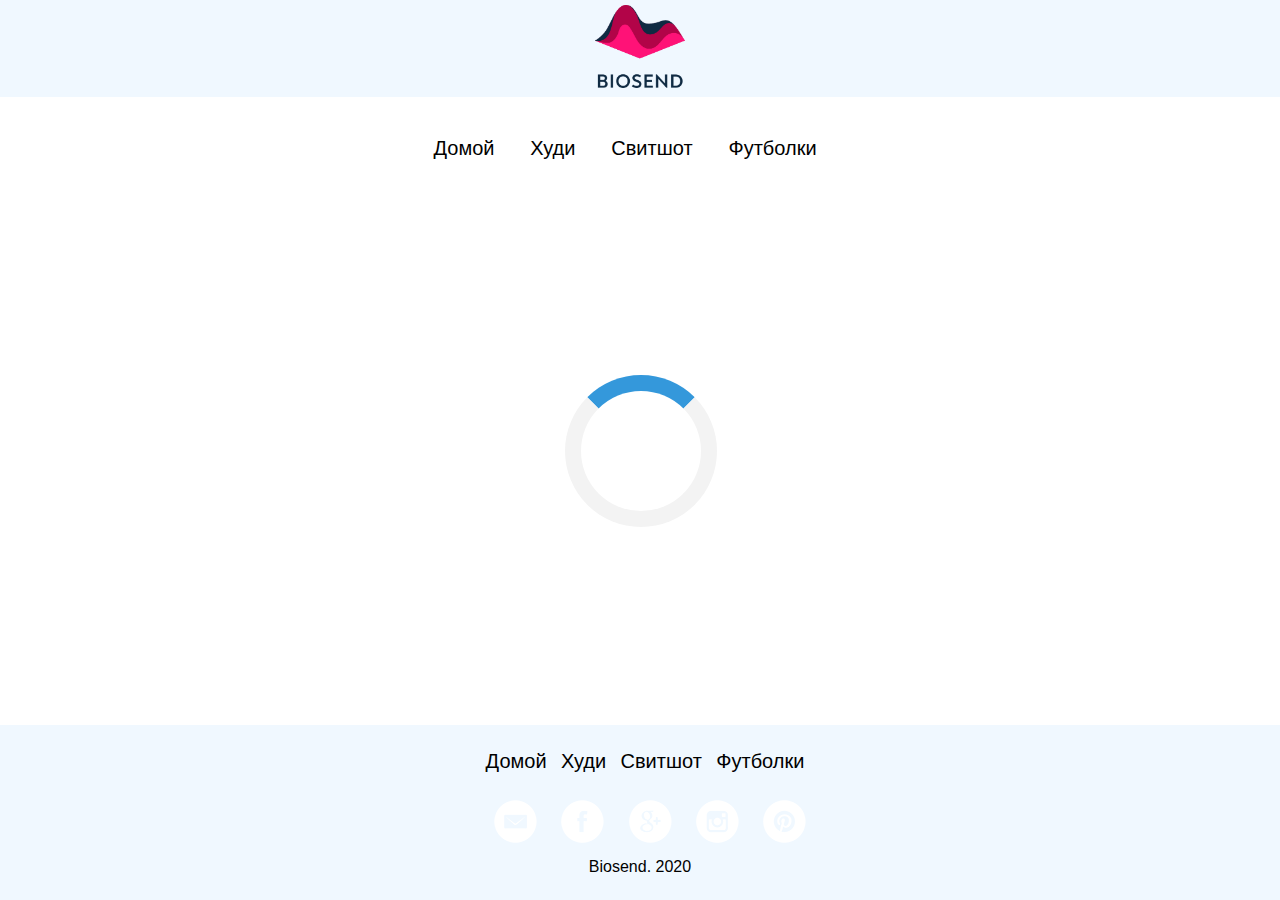
<file: categories.html>
<!DOCTYPE html>
<html lang="en">

<head>
    <meta charset="UTF-8">
    <title>Футболки, худи, толстовки.</title>
    <link rel="stylesheet" href="assets/categories.css">
    <link rel="icon" href="images/short-sleeves.png" type="images/x-icon">
</head>

<body onload="myFunction()" style="margin:0;">
    <div id="loader"></div>
    <div id="warp">
        <header id="header">
            <div class="logo">
                <a href="index.html"><img class="graficlogo" src="images/logo.png" alt="Logo" width="100px"></a>
            </div>
            <nav>
                <div class="topnav" id="myTopnav">
                    <a href="index.html">Домой</a>
                    <a href="hoody.html">Худи</a>
                    <a href="sweatshort.html">Свитшот</a>
                    <a href="tshort.html">Футболки</a>
                </div>
            </nav>
            <div class="hamburger-menu">
                <input id="menu__toggle" type="checkbox" />
                <label class="menu__btn" for="menu__toggle">
                    <span></span>
                </label>

                <ul class="menu__box">
                    <li><a class="menu__item" href="index.html">Домой</a></li>
                    <li><a class="menu__item" href="hoody.html">Худи</a></li>
                    <li><a class="menu__item" href="sweatshort.html">Свитшот</a></li>
                    <li><a class="menu__item" href="tshort.html">Футболки</a></li>
                </ul>
            </div>
        </header>
        <main>
            <div id="container">
                <div style="display:none;" id="myDiv" class="animate-bottom">
                    <ul class="menu__box1">
                        <li><a class="menu__item" href="index.html">Домой</a></li>
                        <li><a class="menu__item" href="hoody.html">Худи</a></li>
                        <li><a class="menu__item" href="sweatshort.html">Свитшот</a></li>
                        <li><a class="menu__item" href="tshort.html">Футболки</a></li>
                    </ul>
                </div>
            </div>
        </main>
        <footer id="footer">
            <nav>
                <div class="nav-footer">
                    <a href="index.html">Домой</a>
                    <a href="hoody.html">Худи</a>
                    <a href="sweatshort.html">Свитшот</a>
                    <a href="tshort.html">Футболки</a>
                </div>
            </nav>
            <div class="social">
                <a href="#"><img src="images/social/em.png" alt=""></a>
                <a href="#"><img src="images/social/face.png" alt=""></a>
                <a href="#"><img src="images/social/goo.png" alt=""></a>
                <a href="#"><img src="images/social/inst.png" alt=""></a>
                <a href="#"><img src="images/social/pint.png" alt=""></a>
            </div>
            <p>Biosend. 2020</p>
        </footer>
        <script>
            var myVar;

            function myFunction() {
                myVar = setTimeout(showPage, 1000);
            }

            function showPage() {
                document.getElementById("loader").style.display = "none";
                document.getElementById("myDiv").style.display = "block";
            }

        </script>
    </div>
</body>

</html>
</file>
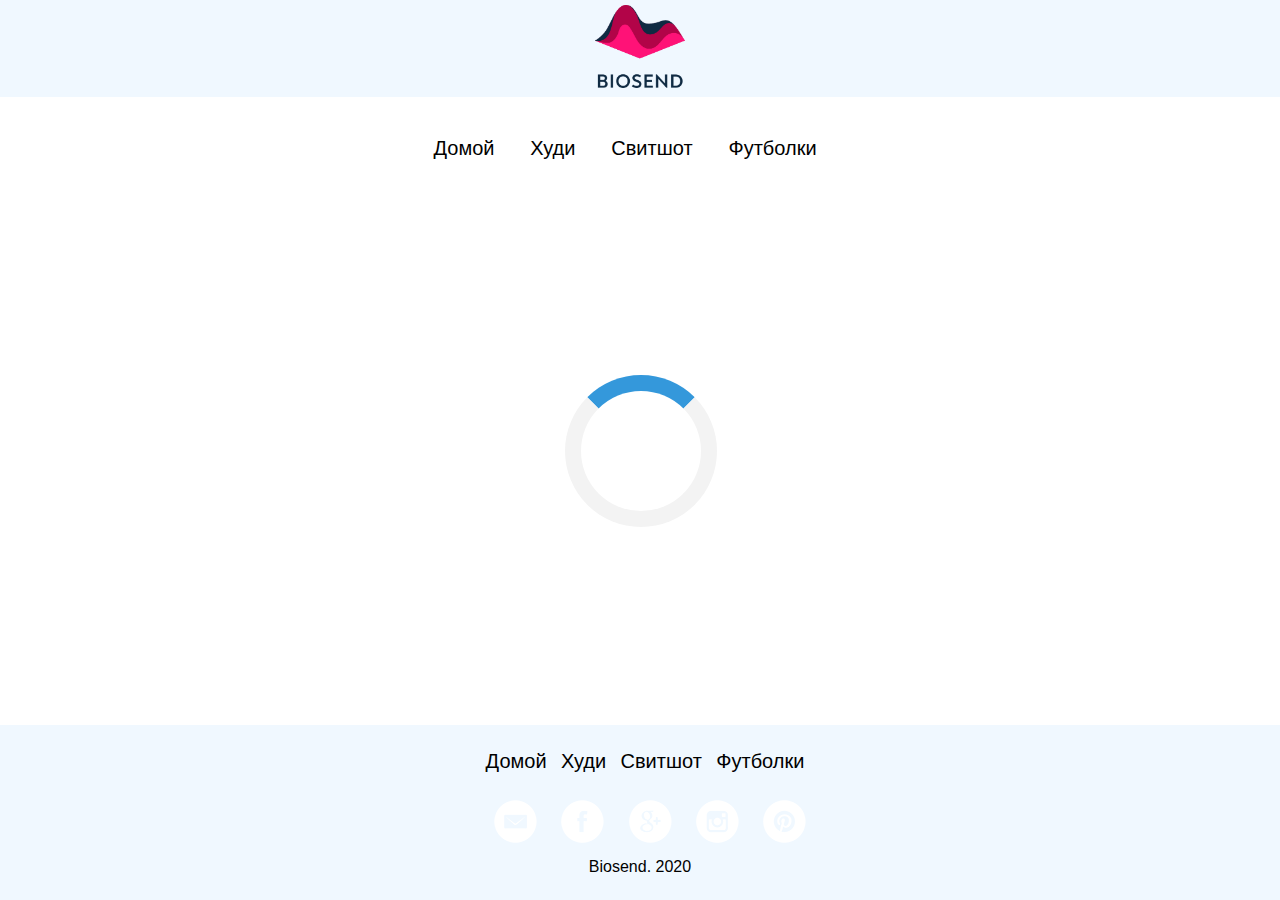
<file: contact.html>
<!DOCTYPE html>
<html lang="en">

<head>
    <meta charset="UTF-8">
    <title>Футболки, худи, толстовки.</title>
    <link rel="stylesheet" href="assets/contact.css">
    <link rel="icon" href="images/short-sleeves.png" type="images/x-icon">
</head>

<body onload="myFunction()" style="margin:0;">
    <div id="loader"></div>
    <div id="warp">
        <header id="header">
            <div class="logo">
                <a href="index.html"><img class="graficlogo" src="images/logo.png" alt="Logo" width="100px"></a>
            </div>
            <nav>
                <div class="topnav" id="myTopnav">
                    <a href="index.html">Домой</a>
                    <a href="hoody.html">Худи</a>
                    <a href="sweatshort.html">Свитшот</a>
                    <a href="tshort.html">Футболки</a>
                </div>
            </nav>
            <div class="hamburger-menu">
                <input id="menu__toggle" type="checkbox" />
                <label class="menu__btn" for="menu__toggle">
                    <span></span>
                </label>

                <ul class="menu__box">
                    <li><a class="menu__item" href="index.html">Домой</a></li>
                    <li><a class="menu__item" href="hoody.html">Худи</a></li>
                    <li><a class="menu__item" href="sweatshort.html">Свитшот</a></li>
                    <li><a class="menu__item" href="tshort.html">Футболки</a></li>
                </ul>
            </div>
        </header>
        <main>
            <div id="container">
                <div style="display:none;" id="myDiv" class="animate-bottom">
                    <H1>+380 (099) 123 45 67</H1>
                </div>
            </div>
        </main>
        <footer id="footer">
            <nav>
                <div class="nav-footer">
                    <a href="index.html">Домой</a>
                    <a href="hoody.html">Худи</a>
                    <a href="sweatshort.html">Свитшот</a>
                    <a href="tshort.html">Футболки</a>
                </div>
            </nav>
            <div class="social">
                <a href="#"><img src="images/social/em.png" alt=""></a>
                <a href="#"><img src="images/social/face.png" alt=""></a>
                <a href="#"><img src="images/social/goo.png" alt=""></a>
                <a href="#"><img src="images/social/inst.png" alt=""></a>
                <a href="#"><img src="images/social/pint.png" alt=""></a>
            </div>
            <p>Biosend. 2020</p>
        </footer>
        <script>
            var myVar;

            function myFunction() {
                myVar = setTimeout(showPage, 3000);
            }

            function showPage() {
                document.getElementById("loader").style.display = "none";
                document.getElementById("myDiv").style.display = "block";
            }
        </script>
    </div>
</body></html>
</file>
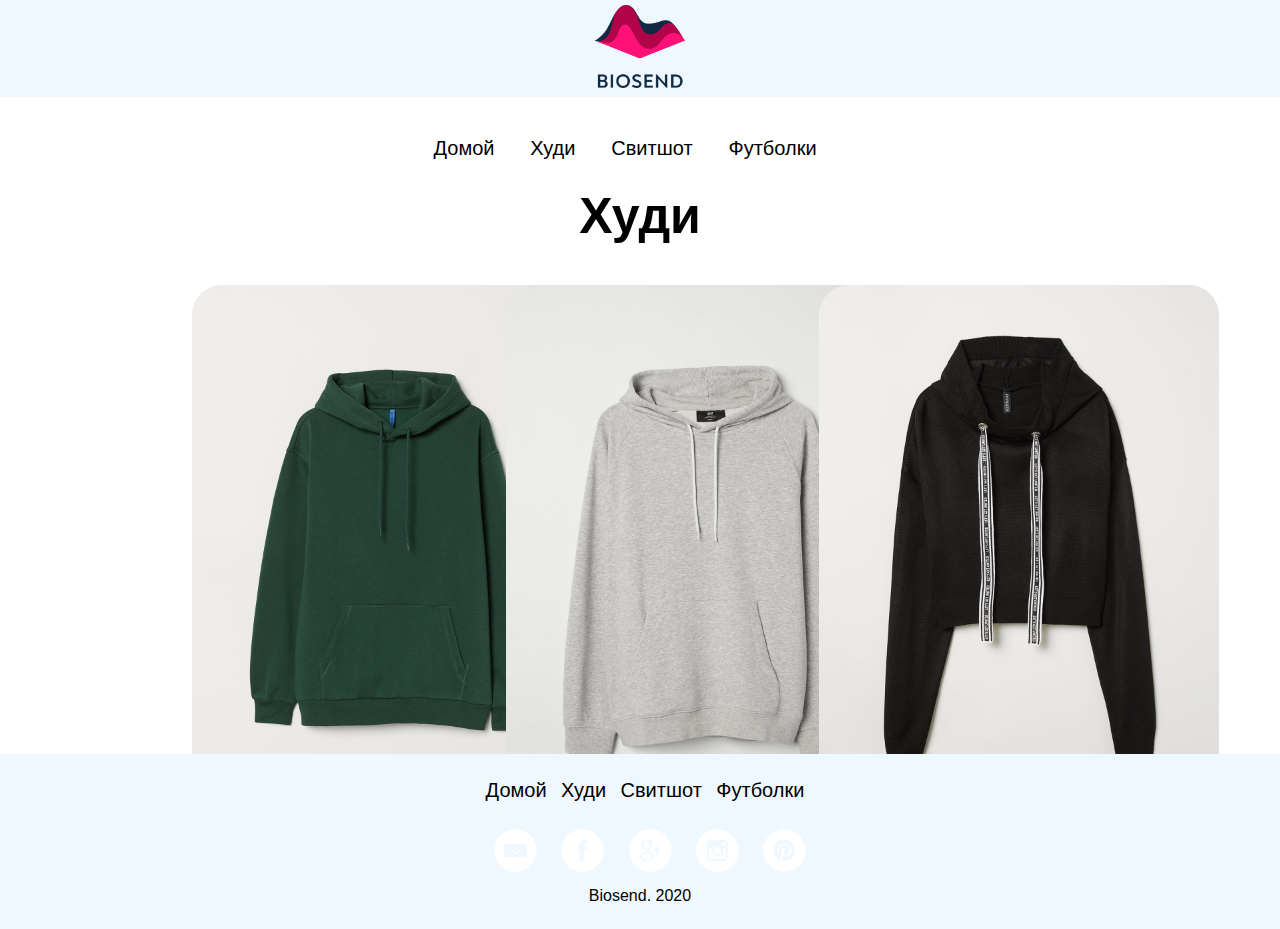
<file: hoody.html>
<!DOCTYPE html>
<html lang="en">

<head>
    <meta charset="UTF-8">
    <title>Футболки, худи, толстовки.</title>
    <link rel="stylesheet" href="assets/hoody.css">
    <link rel="icon" href="images/short-sleeves.png" type="images/x-icon">
</head>

<body>
    <header>
        <div class="logo">
            <a href="index.html"><img class="graficlogo" src="images/logo.png" alt="Logo" width="100px"></a>
        </div>
        <nav>
            <div class="topnav" id="myTopnav">
                <a href="index.html">Домой</a>
                <a href="hoody.html">Худи</a>
                <a href="sweatshort.html">Свитшот</a>
                <a href="tshort.html">Футболки</a>
            </div>
        </nav>
        <div class="hamburger-menu">
            <input id="menu__toggle" type="checkbox" />
            <label class="menu__btn" for="menu__toggle">
                <span></span>
            </label>

            <ul class="menu__box">
                <li><a class="menu__item" href="index.html">Домой</a></li>
                <li><a class="menu__item" href="hoody.html">Худи</a></li>
                <li><a class="menu__item" href="sweatshort.html">Свитшот</a></li>
                <li><a class="menu__item" href="tshort.html">Футболки</a></li>
            </ul>
        </div>
    </header>
    <main>
        <h5>Худи</h5>
        <div class="advantages__container">
            <div class="advantages">
                <div class="advantages__intem">
                    <a href=""><img src="images/hoody/1.jpg" alt="" width="400px;"></a>
                    <h1>H&M</h1>
                    <p>Худи зелёный H&M</p>
                    <h6>Мужской</h6>
                    <hr>
                </div>
                <div class="advantages__intem">
                    <a href=""><img src="images/hoody/2.jpg" alt="" width="400px;"></a>
                    <h1>H&M</h1>
                    <p>Худи серый H&M</p>
                    <h6>Мужской</h6>
                    <hr>

                </div>
                <div class="advantages__intem">
                    <a href=""><img src="images/hoody/3.jpg" alt="" width="400px;"></a>
                    <h1>H&M</h1>
                    <p>Худи черный H&M</p>
                    <h6>Женский</h6>
                    <hr>
                </div>

            </div>
        </div>
    </main>
    <footer id="footer">
        <nav>
            <div class="nav-footer">
                <a href="index.html">Домой</a>
                <a href="hoody.html">Худи</a>
                <a href="sweatshort.html">Свитшот</a>
                <a href="tshort.html">Футболки</a>
            </div>
        </nav>
        <div class="social">
            <a href="#"><img src="images/social/em.png" alt=""></a>
            <a href="#"><img src="images/social/face.png" alt=""></a>
            <a href="#"><img src="images/social/goo.png" alt=""></a>
            <a href="#"><img src="images/social/inst.png" alt=""></a>
            <a href="#"><img src="images/social/pint.png" alt=""></a>
        </div>
        <p>Biosend. 2020</p>
    </footer>
</body>

</html>
</file>
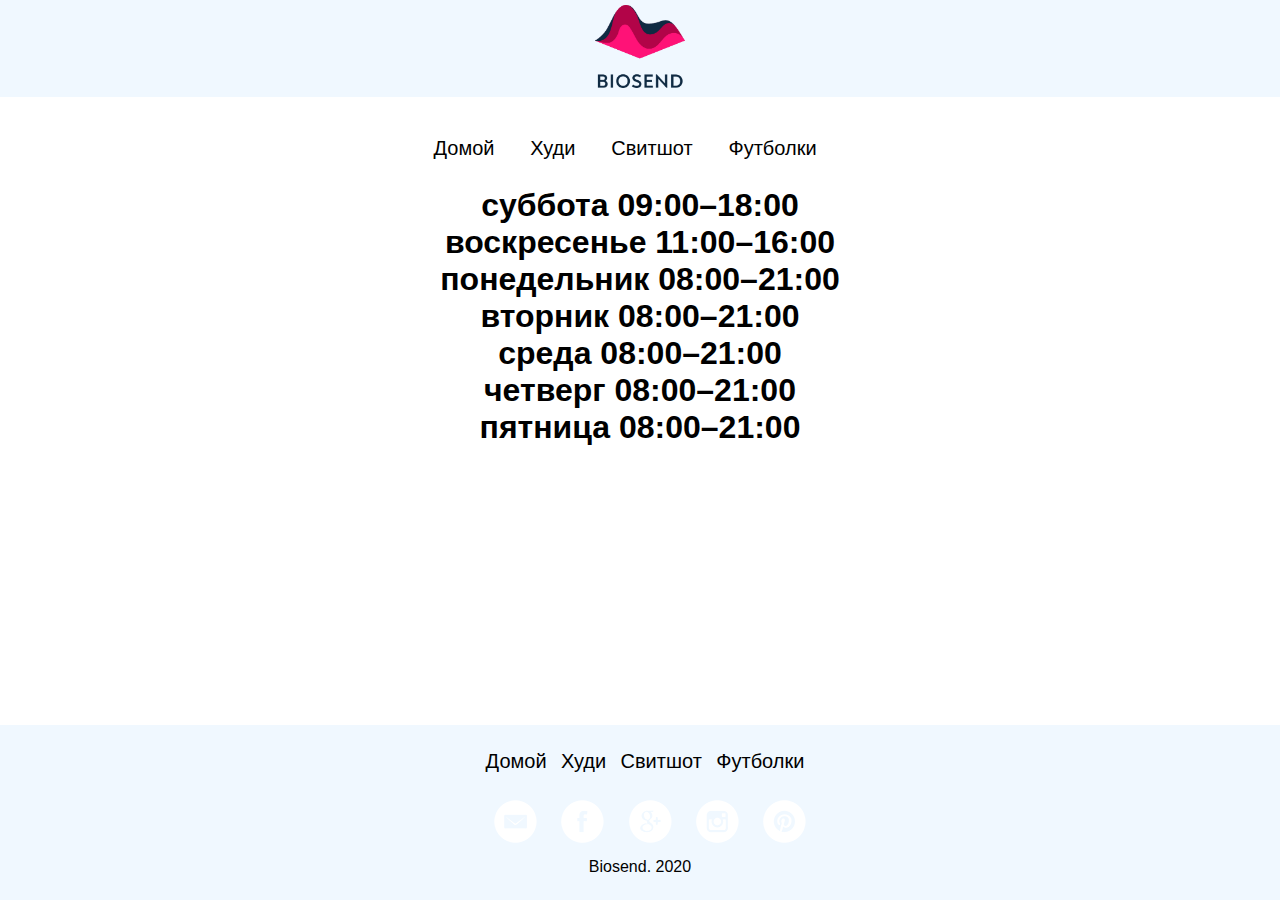
<file: job.html>
<!DOCTYPE html>
<html lang="en">

<head>
    <meta charset="UTF-8">
    <title>Футболки, худи, толстовки.</title>
    <link rel="stylesheet" href="assets/job.css">
    <link rel="icon" href="images/short-sleeves.png" type="images/x-icon">
</head>

<body>
    <div id="warp">
        <header id="header">
            <div class="logo">
                <a href="index.html"><img class="graficlogo" src="images/logo.png" alt="Logo" width="100px"></a>
            </div>
            <nav>
                <div class="topnav" id="myTopnav">
                    <a href="index.html">Домой</a>
                    <a href="hoody.html">Худи</a>
                    <a href="sweatshort.html">Свитшот</a>
                    <a href="tshort.html">Футболки</a>
                </div>
            </nav>
            <div class="hamburger-menu">
                <input id="menu__toggle" type="checkbox" />
                <label class="menu__btn" for="menu__toggle">
                    <span></span>
                </label>

                <ul class="menu__box">
                    <li><a class="menu__item" href="index.html">Домой</a></li>
                    <li><a class="menu__item" href="hoody.html">Худи</a></li>
                    <li><a class="menu__item" href="sweatshort.html">Свитшот</a></li>
                    <li><a class="menu__item" href="tshort.html">Футболки</a></li>
                </ul>
            </div>
        </header>
        <main>
            <div id="container">
                <H1>суббота 09:00–18:00</H1>
                <H1>воскресенье 11:00–16:00</H1>
                <H1>понедельник 08:00–21:00</H1>
                <H1>вторник 08:00–21:00</H1>
                <H1>среда 08:00–21:00</H1>
                <H1>четверг 08:00–21:00</H1>
                <H1>пятница 08:00–21:00</H1>
            </div>
        </main>
        <footer id="footer">
            <nav>
                <div class="nav-footer">
                    <a href="index.html">Домой</a>
                    <a href="hoody.html">Худи</a>
                    <a href="sweatshort.html">Свитшот</a>
                    <a href="tshort.html">Футболки</a>
                </div>
            </nav>
            <div class="social">
                <a href="#"><img src="images/social/em.png" alt=""></a>
                <a href="#"><img src="images/social/face.png" alt=""></a>
                <a href="#"><img src="images/social/goo.png" alt=""></a>
                <a href="#"><img src="images/social/inst.png" alt=""></a>
                <a href="#"><img src="images/social/pint.png" alt=""></a>
            </div>
            <p>Biosend. 2020</p>
        </footer>
    </div>
</body>

</html>
</file>
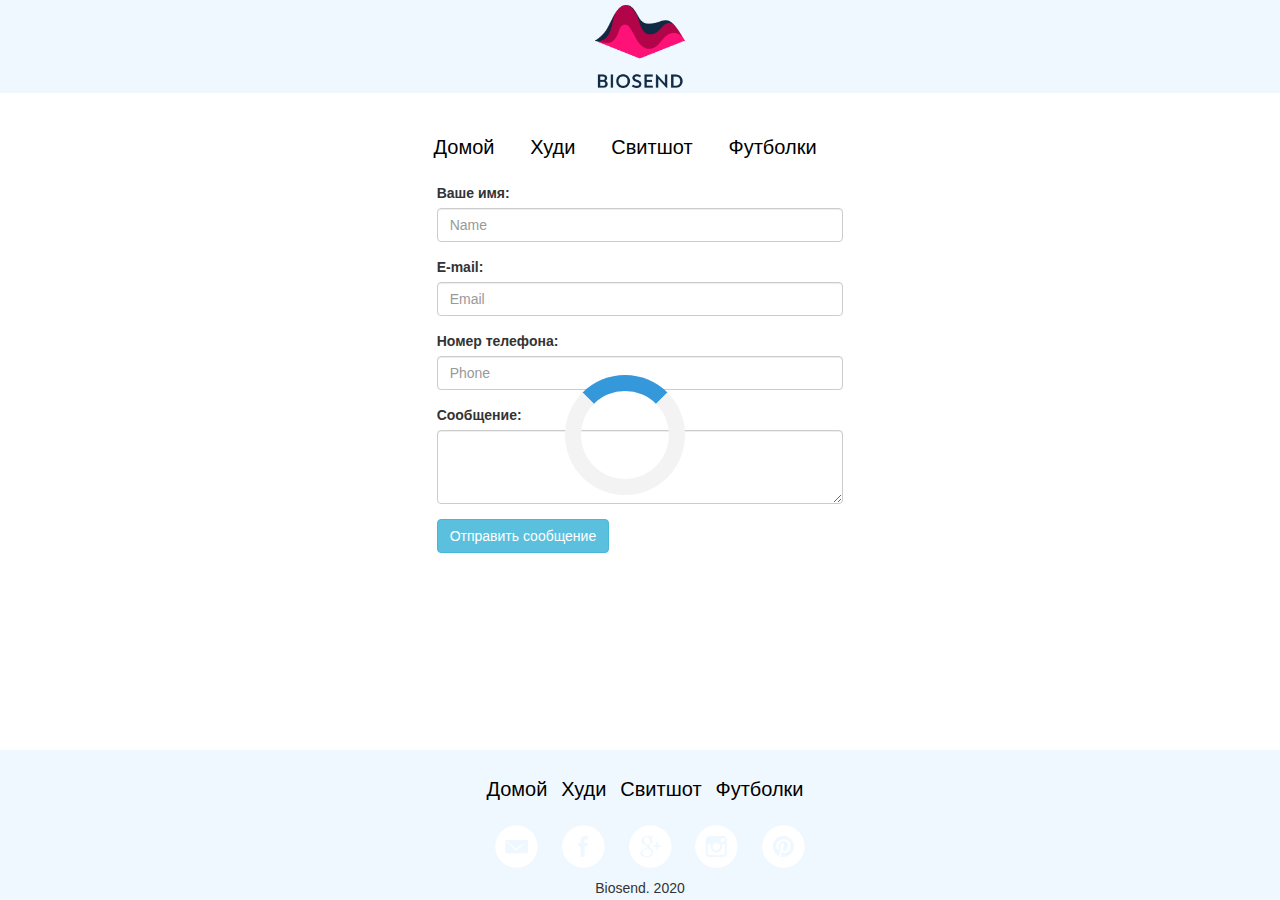
<file: reviews.html>
<!DOCTYPE html>
<html lang="en">

<head>
    <meta charset="UTF-8">
    <title>Футболки, худи, толстовки.</title>
    <link rel="stylesheet" href="assets/contact.css">
    <link rel="icon" href="images/short-sleeves.png" type="images/x-icon">
    <link rel="stylesheet" href="https://maxcdn.bootstrapcdn.com/bootstrap/3.3.7/css/bootstrap.min.css" integrity="sha384-BVYiiSIFeK1dGmJRAkycuHAHRg32OmUcww7on3RYdg4Va+PmSTsz/K68vbdEjh4u" crossorigin="anonymous">
</head>

<body onload="myFunction()" style="margin:0;">
    <div id="loader"></div>
    <div id="warp">
        <header id="header">
            <div class="logo">
                <a href="index.html"><img class="graficlogo" src="images/logo.png" alt="Logo" width="100px"></a>
            </div>
            <nav>
                <div class="topnav" id="myTopnav">
                    <a href="index.html">Домой</a>
                    <a href="hoody.html">Худи</a>
                    <a href="sweatshort.html">Свитшот</a>
                    <a href="tshort.html">Футболки</a>
                </div>
            </nav>
            <div class="hamburger-menu">
                <input id="menu__toggle" type="checkbox" />
                <label class="menu__btn" for="menu__toggle">
                    <span></span>
                </label>

                <ul class="menu__box">
                    <li><a class="menu__item" href="index.html">Домой</a></li>
                    <li><a class="menu__item" href="hoody.html">Худи</a></li>
                    <li><a class="menu__item" href="sweatshort.html">Свитшот</a></li>
                    <li><a class="menu__item" href="tshort.html">Футболки</a></li>
                </ul>
            </div>
        </header>
        <main>
            <div class="row">
                <div class="col-md-4"> </div>
                <div class="col-md-4">

                        <div class="form-group">
                            <label for="name">Ваше имя:</label>
                            <input type="name" name="name" class="form-control" id="name" placeholder="Name">
                        </div>
                        <div class="form-group">
                            <label for="email1">E-mail:</label>
                            <input type="email" name="email" class="form-control" id="email1" placeholder="Email">
                        </div>
                        <div class="form-group">
                            <label for="phone">Номер телефона:</label>
                            <input type="phone" name="phone" class="form-control" id="phone" placeholder="Phone">
                        </div>
                        <div class="form-group">
                            <label for="message">Сообщение:</label>
                            <textarea class="form-control" name="message" rows="3"></textarea>
                        </div>
                        <button type="submit" class="btn btn-info">Отправить сообщение</button>
                </div>
                <div class="col-md-4"> </div>
            </div>
        </main>
        <footer id="footer">
            <nav>
                <div class="nav-footer">
                    <a href="index.html">Домой</a>
                    <a href="hoody.html">Худи</a>
                    <a href="sweatshort.html">Свитшот</a>
                    <a href="tshort.html">Футболки</a>
                </div>
            </nav>
            <div class="social">
                <a href="#"><img src="images/social/em.png" alt=""></a>
                <a href="#"><img src="images/social/face.png" alt=""></a>
                <a href="#"><img src="images/social/goo.png" alt=""></a>
                <a href="#"><img src="images/social/inst.png" alt=""></a>
                <a href="#"><img src="images/social/pint.png" alt=""></a>
            </div>
            <p>Biosend. 2020</p>
        </footer>
        <script>
            var myVar;

            function myFunction() {
                myVar = setTimeout(showPage, 1000);
            }

            function showPage() {
                document.getElementById("loader").style.display = "none";
                document.getElementById("myDiv").style.display = "row";
            }

        </script>
    </div>
</body>

</html>
</file>
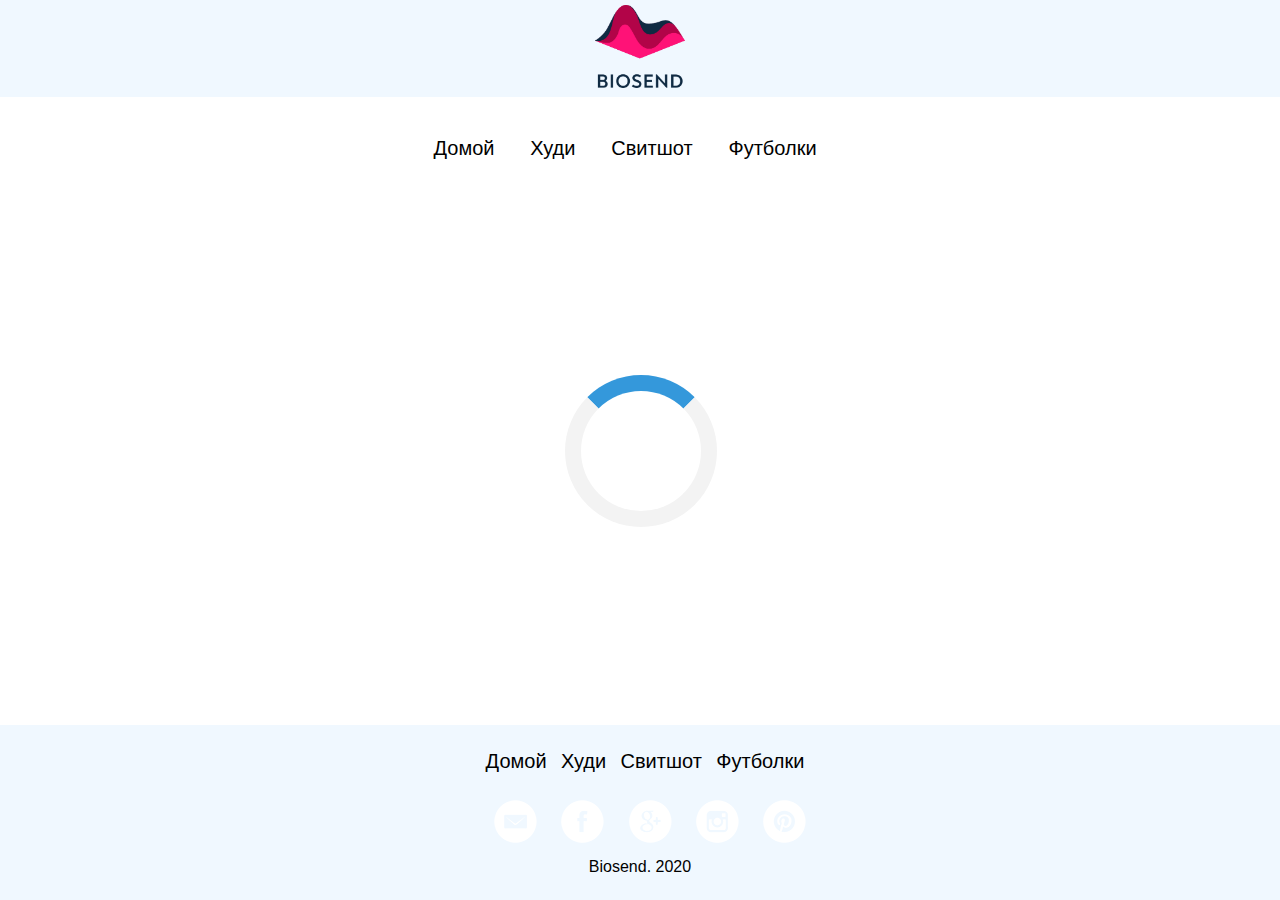
<file: seller.html>
<!DOCTYPE html>
<html lang="en">

<head>
    <meta charset="UTF-8">
    <title>Футболки, худи, толстовки.</title>
    <link rel="stylesheet" href="assets/contact.css">
    <link rel="icon" href="images/short-sleeves.png" type="images/x-icon">
</head>

<body onload="myFunction()" style="margin:0;">
    <div id="loader"></div>
    <div id="warp">
        <header id="header">
            <div class="logo">
                <a href="index.html"><img class="graficlogo" src="images/logo.png" alt="Logo" width="100px"></a>
            </div>
            <nav>
                <div class="topnav" id="myTopnav">
                    <a href="index.html">Домой</a>
                    <a href="hoody.html">Худи</a>
                    <a href="sweatshort.html">Свитшот</a>
                    <a href="tshort.html">Футболки</a>
                </div>
            </nav>
            <div class="hamburger-menu">
                <input id="menu__toggle" type="checkbox" />
                <label class="menu__btn" for="menu__toggle">
                    <span></span>
                </label>

                <ul class="menu__box">
                    <li><a class="menu__item" href="index.html">Домой</a></li>
                    <li><a class="menu__item" href="hoody.html">Худи</a></li>
                    <li><a class="menu__item" href="sweatshort.html">Свитшот</a></li>
                    <li><a class="menu__item" href="tshort.html">Футболки</a></li>
                </ul>
            </div>
        </header>
        <main>
            <div id="container">
                <div style="display:none;" id="myDiv" class="animate-bottom">
                    <h1>Их нет</h1>
                    <h2>¯\_(ツ)_/¯ </h2>
                </div>
            </div>
        </main>
        <footer id="footer">
            <nav>
                <div class="nav-footer">
                    <a href="index.html">Домой</a>
                    <a href="hoody.html">Худи</a>
                    <a href="sweatshort.html">Свитшот</a>
                    <a href="tshort.html">Футболки</a>
                </div>
            </nav>
            <div class="social">
                <a href="#"><img src="images/social/em.png" alt=""></a>
                <a href="#"><img src="images/social/face.png" alt=""></a>
                <a href="#"><img src="images/social/goo.png" alt=""></a>
                <a href="#"><img src="images/social/inst.png" alt=""></a>
                <a href="#"><img src="images/social/pint.png" alt=""></a>
            </div>
            <p>Biosend. 2020</p>
        </footer>
        <script>
            var myVar;

            function myFunction() {
                myVar = setTimeout(showPage, 1000);
            }

            function showPage() {
                document.getElementById("loader").style.display = "none";
                document.getElementById("myDiv").style.display = "block";
            }
        </script>
    </div>
</body></html>
</file>
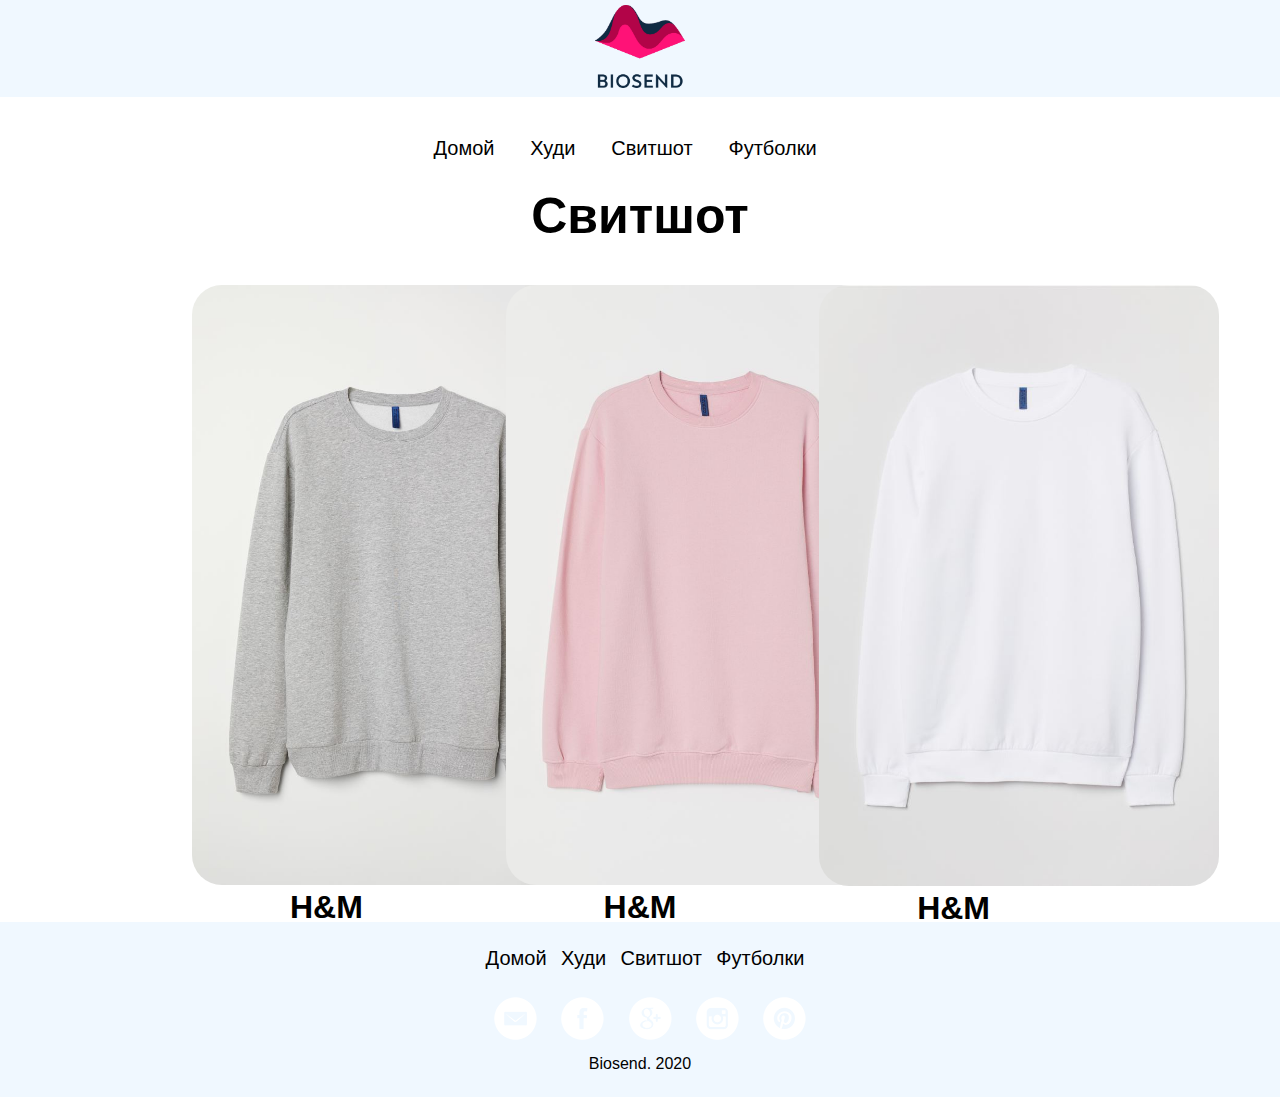
<file: sweatshort.html>
<!DOCTYPE html>
<html lang="en">

<head>
    <meta charset="UTF-8">
    <title>Футболки, худи, толстовки.</title>
    <link rel="stylesheet" href="assets/hoody.css">
    <link rel="icon" href="images/short-sleeves.png" type="images/x-icon">
</head>

<body>
    <header>
        <div class="logo">
            <a href="index.html"><img class="graficlogo" src="images/logo.png" alt="Logo" width="100px"></a>
        </div>
        <nav>
            <div class="topnav" id="myTopnav">
                <a href="index.html">Домой</a>
                <a href="hoody.html">Худи</a>
                <a href="sweatshort.html">Свитшот</a>
                <a href="tshort.html">Футболки</a>
            </div>
        </nav>
        <div class="hamburger-menu">
            <input id="menu__toggle" type="checkbox" />
            <label class="menu__btn" for="menu__toggle">
                <span></span>
            </label>

            <ul class="menu__box">
                <li><a class="menu__item" href="index.html">Домой</a></li>
                <li><a class="menu__item" href="hoody.html">Худи</a></li>
                <li><a class="menu__item" href="sweatshort.html">Свитшот</a></li>
                <li><a class="menu__item" href="tshort.html">Футболки</a></li>
            </ul>
        </div>
    </header>
    <main>
       <div id="container">
        <h5>Cвитшот</h5>
        <div class="advantages__container">
            <div class="advantages">
                <div class="advantages__intem">
                    <a href=""><img src="images/sweatshirt/1.jfif" alt="" width="400px;"></a>
                    <h1>H&M</h1>
                    <p>Cвитшот серый H&M</p>
                    <h6>Мужской</h6>
                    <hr>
                </div>
                <div class="advantages__intem">
                    <a href=""><img src="images/sweatshirt/2.jfif" alt="" width="400px;" ></a>
                    <h1>H&M</h1>
                    <p>Cвитшот розовый H&M</p>
                    <h6>Женский</h6>
                    <hr>

                </div>
                <div class="advantages__intem">
                    <a href=""><img src="images/sweatshirt/3.jpg" alt="" width="400px;" ></a>
                    <h1>H&M</h1>
                    <p>Cвитшот светло-серый H&M</p>
                    <h6>Мужской</h6>
                    <hr>
                </div>

            </div>
        </div>
    </div>
    </main>
    <footer id="footer">
        <nav>
            <div class="nav-footer">
                <a href="index.html">Домой</a>
                <a href="hoody.html">Худи</a>
                <a href="sweatshort.html">Свитшот</a>
                <a href="tshort.html">Футболки</a>
            </div>
        </nav>
        <div class="social">
            <a href="#"><img src="images/social/em.png" alt=""></a>
            <a href="#"><img src="images/social/face.png" alt=""></a>
            <a href="#"><img src="images/social/goo.png" alt=""></a>
            <a href="#"><img src="images/social/inst.png" alt=""></a>
            <a href="#"><img src="images/social/pint.png" alt=""></a>
        </div>
        <p>Biosend. 2020</p>
    </footer>
</body>

</html>
</file>
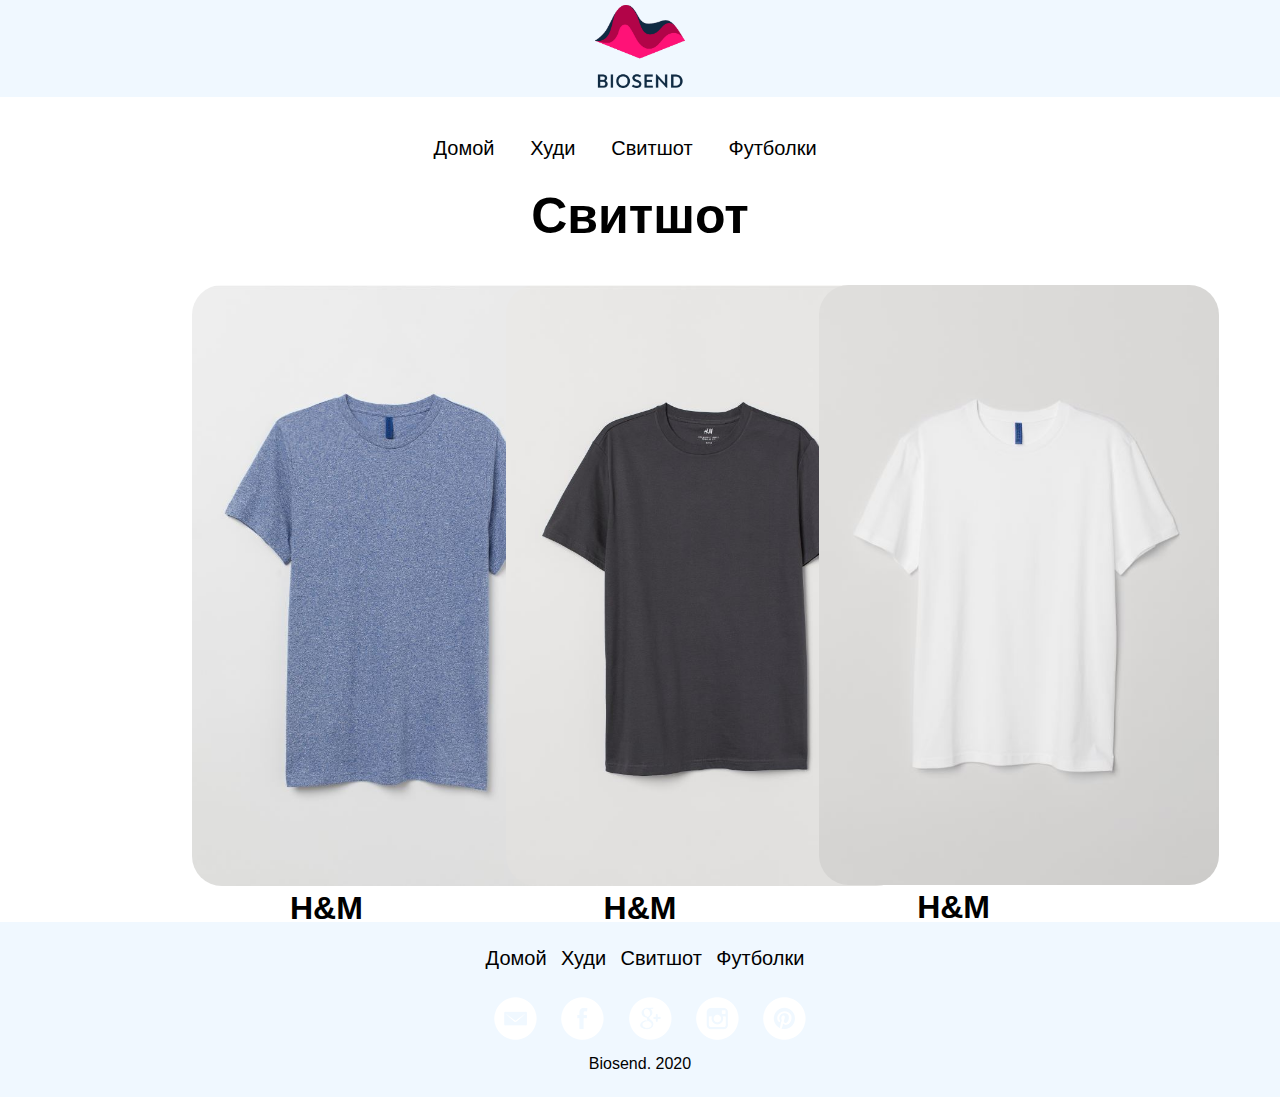
<file: tshort.html>
<!DOCTYPE html>
<html lang="en">

<head>
    <meta charset="UTF-8">
    <title>Футболки, худи, толстовки.</title>
    <link rel="stylesheet" href="assets/hoody.css">
    <link rel="icon" href="images/short-sleeves.png" type="images/x-icon">
</head>

<body>
    <header id="header">
        <div class="logo">
            <a href="index.html"><img class="graficlogo" src="images/logo.png" alt="Logo" width="100px"></a>
        </div>
        <nav>
            <div class="topnav" id="myTopnav">
                <a href="index.html">Домой</a>
                <a href="hoody.html">Худи</a>
                <a href="sweatshort.html">Свитшот</a>
                <a href="tshort.html">Футболки</a>
            </div>
        </nav>
        <div class="hamburger-menu">
            <input id="menu__toggle" type="checkbox" />
            <label class="menu__btn" for="menu__toggle">
                <span></span>
            </label>

            <ul class="menu__box">
                <li><a class="menu__item" href="index.html">Домой</a></li>
                <li><a class="menu__item" href="hoody.html">Худи</a></li>
                <li><a class="menu__item" href="sweatshort.html">Свитшот</a></li>
                <li><a class="menu__item" href="tshort.html">Футболки</a></li>
            </ul>
        </div>
    </header>
    <main>
       <div id="container">
        <h5>Cвитшот</h5>
        <div class="advantages__container">
            <div class="advantages">
                <div class="advantages__intem">
                    <a href=""><img src="images/tshort/1.jpg" alt="" width="400px;"></a>
                    <h1>H&M</h1>
                    <p>Футболка синяя H&M</p>
                    <h6>Мужской</h6>
                    <hr>
                </div>
                <div class="advantages__intem">
                    <a href=""><img src="images/tshort/2.jpg" alt="" width="400px;"></a>
                    <h1>H&M</h1>
                    <p>Футболка черная H&M</p>
                    <h6>Мужской</h6>
                    <hr>

                </div>
                <div class="advantages__intem">
                    <a href=""><img src="images/tshort/3.jpg" alt="" width="400px;"></a>
                    <h1>H&M</h1>
                    <p>Футболка белая H&M</p>
                    <h6>Мужской</h6>
                    <hr>
                </div>

            </div>
        </div>
        </div>
    </main>
    <footer id="footer">
        <nav>
            <div class="nav-footer">
                <a href="index.html">Домой</a>
                <a href="hoody.html">Худи</a>
                <a href="sweatshort.html">Свитшот</a>
                <a href="tshort.html">Футболки</a>
            </div>
        </nav>
        <div class="social">
            <a href="#"><img src="images/social/em.png" alt=""></a>
            <a href="#"><img src="images/social/face.png" alt=""></a>
            <a href="#"><img src="images/social/goo.png" alt=""></a>
            <a href="#"><img src="images/social/inst.png" alt=""></a>
            <a href="#"><img src="images/social/pint.png" alt=""></a>
        </div>
        <p>Biosend. 2020</p>
    </footer>
</body>

</html>
</file>
<file: assets/categories.css>
* {
    margin: 0;
    padding: 0;
}

a {
    text-decoration: none;
}

li {
    text-decoration: none;
    list-style: none;
}

body {
    font-family: 'Raleway', sans-serif;
}

#loader {
    position: absolute;
    left: 50%;
    top: 50%;
    z-index: 1;
    width: 150px;
    height: 150px;
    margin: -75px 0 0 -75px;
    border: 16px solid #f3f3f3;
    border-radius: 50%;
    border-top: 16px solid #3498db;
    width: 120px;
    height: 120px;
    -webkit-animation: spin 2s linear infinite;
    animation: spin 2s linear infinite;
}

@-webkit-keyframes spin {
    0% {
        -webkit-transform: rotate(0deg);
    }

    100% {
        -webkit-transform: rotate(360deg);
    }
}

@keyframes spin {
    0% {
        transform: rotate(0deg);
    }

    100% {
        transform: rotate(360deg);
    }
}

/* Add animation to "page content" */
.animate-bottom {
    position: relative;
    -webkit-animation-name: animatebottom;
    -webkit-animation-duration: 1s;
    animation-name: animatebottom;
    animation-duration: 1s
}

@-webkit-keyframes animatebottom {
    from {
        bottom: -100px;
        opacity: 0
    }

    to {
        bottom: 0px;
        opacity: 1
    }
}

@keyframes animatebottom {
    from {
        bottom: -100px;
        opacity: 0
    }

    to {
        bottom: 0;
        opacity: 1
    }
}

#myDiv {
    display: none;
    text-align: center;
}

* {
    margin: 0;
}

body {
    height: 100%;
    min-width: 900px;
}

html {
    position: relative;
    min-height: 100%;
}

#container {
    padding-bottom: 100px;
    /*Примерно 2 размера footer, чтобы он не наезжал на контент при узком окне браузера*/
}

#footer {
    height: 150px;
    position: absolute;
    bottom: 0;
    width: 100%;
}

.logo {
    background: aliceblue;
    width: 100%;
    display: flex;
    justify-content: center;
}

.graficlogo {
    padding: 5px;
    max-width: 100%;
    box-sizing: border-box;
}

nav {
    margin: auto;
    width: 445px;
    height: 50px;
}

.topnav {
    background-color: #fff;
    font-size: 14px;
    margin-top: 40px
}

.topnav a {
    color: #000;
    text-align: center;
    padding: 14px 16px;
    font-size: 20px;
}

.topnav a:hover {
    border-bottom: 2px solid #000;
}

.topnav .icon {
    display: none;
}

.hamburger-menu {
    display: none;
}

#menu__toggle {
    opacity: 0;
}

#menu__toggle:checked ~ .menu__btn > span {
    transform: rotate(45deg);
}

#menu__toggle:checked ~ .menu__btn > span::before {
    top: 0;
    transform: rotate(0);
}

#menu__toggle:checked ~ .menu__btn > span::after {
    top: 0;
    transform: rotate(90deg);
}

#menu__toggle:checked ~ .menu__box {
    visibility: visible;
    left: 0;
}

.menu__btn {
    display: flex;
    align-items: center;
    position: fixed;
    top: 20px;
    left: 20px;
    width: 46px;
    height: 46px;
    cursor: pointer;
    z-index: 1;
}

.menu__btn > span,
.menu__btn > span::before,
.menu__btn > span::after {
    display: block;
    position: absolute;
    width: 100%;
    height: 2px;
    background-color: #616161;
    transition-duration: .25s;
}

.menu__btn > span::before {
    content: '';
    top: -8px;
}

.menu__btn > span::after {
    content: '';
    top: 8px;
}

.menu__box {
    display: block;
    position: fixed;
    visibility: hidden;
    top: 0;
    left: -100%;
    width: 300px;
    height: 100%;
    margin: 0;
    padding: 80px 0;
    list-style: none;
    background-color: #ECEFF1;
    box-shadow: 1px 0px 6px rgba(0, 0, 0, .2);
    transition-duration: .25s;
}

.menu__item {
    display: block;
    padding: 12px 24px;
    color: #333;
    font-family: 'Roboto', sans-serif;
    font-size: 20px;
    font-weight: 600;
    text-decoration: none;
    transition-duration: .25s;
}

.menu__item:hover {
    background-color: #CFD8DC;
}

footer {
    width: 100%;
    height: 100%;
    background: aliceblue;
    margin: 0 auto;
    text-align: center;
    padding-top: 25px;
}

footer a {
    color: black;
    font-size: 20px;
    margin-left: 10px;
}

footer nav a:hover {
    border-bottom: 1px solid black;
}

.social img {
    margin-left: 10px;
    margin-bottom: 10px;
}

.socil img:hover {
    background: #494949;
    border-radius: 30%;
}


.advantages__container {
    display: flex;
    justify-content: center;
}

.advantages {
    padding-top: 40px;
    padding-bottom: 40px;
    width: 70%;
    display: inherit;
    justify-content: space-between;
    text-align: center;
    flex-wrap: wrap-reverse;
}

main h1 {
    text-align: center;
}

@media screen and (max-width: 980px) {
    .menu__box1 a {
        font-size: 40px;
    }
    footer a {
        font-size: 40px;
    }
    .hamburger-menu {
        display: block;
    }

    .topnav a {
        display: none;
    }

    .topnav a.icon {
        float: right;
        margin-top: -17px;
        display: block;
        color: black;
    }

    nav {
        width: 100%;
        height: 100px;
    }

    .topnav.responsive {
        position: relative;
    }

    .topnav.responsive a.icon {
        position: absolute;
        right: 0;
        top: 0;
    }

    .topnav.responsive a {
        float: none;
        display: block;
        text-align: left;
    }

    .logo {
        background-color: coral;
    }

    .menu__box a {
        margin: 20px;
    }

    footer {
        background-color: coral;
    }

    .advantages__intem {
        margin-bottom: 10px;
        width: 51%;
        width: 700px;
    }

    .advantages__intem hr {
        display: block;
    }

    .advantages__intem h1 {
        font-size: 50px;
    }

    .advantages__intem p {
        font-size: 30px;
    }

    .advantages__intem h6 {
        font-size: 20px;
    }
    .menu__box a {
        font-size: 40px;
    }
}

main h5 {
    font-size: 50px;
    display: flex;
    justify-content: center;
}

@media screen and (max-width: 420px) {
    .advantages {
        flex-direction: column;
    }

    .advantages__intem {
        width: 100%;
    }
}
</file>
<file: assets/contact.css>
* {
    margin: 0;
    padding: 0;
}

a {
    text-decoration: none;
}

li {
    text-decoration: none;
    list-style: none;
}

body {
    font-family: 'Raleway', sans-serif;
}

#loader {
    position: absolute;
    left: 50%;
    top: 50%;
    z-index: 1;
    width: 150px;
    height: 150px;
    margin: -75px 0 0 -75px;
    border: 16px solid #f3f3f3;
    border-radius: 50%;
    border-top: 16px solid #3498db;
    width: 120px;
    height: 120px;
    -webkit-animation: spin 2s linear infinite;
    animation: spin 2s linear infinite;
}

@-webkit-keyframes spin {
    0% {
        -webkit-transform: rotate(0deg);
    }

    100% {
        -webkit-transform: rotate(360deg);
    }
}

@keyframes spin {
    0% {
        transform: rotate(0deg);
    }

    100% {
        transform: rotate(360deg);
    }
}

/* Add animation to "page content" */
.animate-bottom {
    position: relative;
    -webkit-animation-name: animatebottom;
    -webkit-animation-duration: 1s;
    animation-name: animatebottom;
    animation-duration: 1s
}

@-webkit-keyframes animatebottom {
    from {
        bottom: -100px;
        opacity: 0
    }

    to {
        bottom: 0px;
        opacity: 1
    }
}

@keyframes animatebottom {
    from {
        bottom: -100px;
        opacity: 0
    }

    to {
        bottom: 0;
        opacity: 1
    }
}

#myDiv {
    display: none;
    text-align: center;
}

* {
    margin: 0;
}

body {
    height: 100%;
    min-width: 900px;
}

html {
    position: relative;
    min-height: 100%;
}

#container {
    padding-bottom: 100px;
    /*Примерно 2 размера footer, чтобы он не наезжал на контент при узком окне браузера*/
}

#footer {
    height: 150px;
    position: absolute;
    bottom: 0;
    width: 100%;
}

.logo {
    background: aliceblue;
    width: 100%;
    display: flex;
    justify-content: center;
}

.graficlogo {
    padding: 5px;
    max-width: 100%;
    box-sizing: border-box;
}

nav {
    margin: auto;
    width: 445px;
    height: 50px;
}

.topnav {
    background-color: #fff;
    font-size: 14px;
    margin-top: 40px
}

.topnav a {
    color: #000;
    text-align: center;
    padding: 14px 16px;
    font-size: 20px;
}

.topnav a:hover {
    border-bottom: 2px solid #000;
}

.topnav .icon {
    display: none;
}

.hamburger-menu {
    display: none;
}

#menu__toggle {
    opacity: 0;
}

#menu__toggle:checked ~ .menu__btn > span {
    transform: rotate(45deg);
}

#menu__toggle:checked ~ .menu__btn > span::before {
    top: 0;
    transform: rotate(0);
}

#menu__toggle:checked ~ .menu__btn > span::after {
    top: 0;
    transform: rotate(90deg);
}

#menu__toggle:checked ~ .menu__box {
    visibility: visible;
    left: 0;
}

.menu__btn {
    display: flex;
    align-items: center;
    position: fixed;
    top: 20px;
    left: 20px;
    width: 46px;
    height: 46px;
    cursor: pointer;
    z-index: 1;
}

.menu__btn > span,
.menu__btn > span::before,
.menu__btn > span::after {
    display: block;
    position: absolute;
    width: 100%;
    height: 2px;
    background-color: #616161;
    transition-duration: .25s;
}

.menu__btn > span::before {
    content: '';
    top: -8px;
}

.menu__btn > span::after {
    content: '';
    top: 8px;
}

.menu__box {
    display: block;
    position: fixed;
    visibility: hidden;
    top: 0;
    left: -100%;
    width: 300px;
    height: 100%;
    margin: 0;
    padding: 80px 0;
    list-style: none;
    background-color: #ECEFF1;
    box-shadow: 1px 0px 6px rgba(0, 0, 0, .2);
    transition-duration: .25s;
}

.menu__item {
    display: block;
    padding: 12px 24px;
    color: #333;
    font-family: 'Roboto', sans-serif;
    font-size: 20px;
    font-weight: 600;
    text-decoration: none;
    transition-duration: .25s;
}

.menu__item:hover {
    background-color: #CFD8DC;
}

footer {
    width: 100%;
    height: 100%;
    background: aliceblue;
    margin: 0 auto;
    text-align: center;
    padding-top: 25px;
}

footer a {
    color: black;
    font-size: 20px;
    margin-left: 10px;
}

footer nav a:hover {
    border-bottom: 1px solid black;
}

.social img {
    margin-left: 10px;
    margin-bottom: 10px;
}

.socil img:hover {
    background: #494949;
    border-radius: 30%;
}


.advantages__container {
    display: flex;
    justify-content: center;
}

.advantages {
    padding-top: 40px;
    padding-bottom: 40px;
    width: 70%;
    display: inherit;
    justify-content: space-between;
    text-align: center;
    flex-wrap: wrap-reverse;
}

main h1 {
    text-align: center;
}

@media screen and (max-width: 980px) {
    footer a{
        font-size: 40px;
    }
    .hamburger-menu {
        display: block;
    }

    .topnav a {
        display: none;
    }

    .topnav a.icon {
        float: right;
        margin-top: -17px;
        display: block;
        color: black;
    }

    nav {
        width: 100%;
        height: 100px;
    }

    .topnav.responsive {
        position: relative;
    }

    .topnav.responsive a.icon {
        position: absolute;
        right: 0;
        top: 0;
    }

    .topnav.responsive a {
        float: none;
        display: block;
        text-align: left;
    }

    .logo {
        background-color: coral;
    }

    .menu__box a {
        margin: 20px;
    }

    footer {
        background-color: coral;
    }

    .advantages__intem {
        margin-bottom: 10px;
        width: 51%;
        width: 700px;
    }

    .advantages__intem hr {
        display: block;
    }

    .advantages__intem h1 {
        font-size: 50px;
    }

    .advantages__intem p {
        font-size: 30px;
    }

    .advantages__intem h6 {
        font-size: 20px;
    }
    .menu__box a {
        font-size: 40px;
    }
}

main h5 {
    font-size: 50px;
    display: flex;
    justify-content: center;
}

@media screen and (max-width: 420px) {
    .advantages {
        flex-direction: column;
    }

    .advantages__intem {
        width: 100%;
    }
}
</file>
<file: assets/hoody.css>
* {
    margin: 0;
    padding: 0;
}

a {
    text-decoration: none;
}

li {
    text-decoration: none;
    list-style: none;
}

* {
    margin: 0;
}

body {
    height: 100%;
    min-width: 900px;
}

html {
    position: relative;
    min-height: 100%;
}

#container {
    padding-bottom: 100px;
    /*Примерно 2 размера footer, чтобы он не наезжал на контент при узком окне браузера*/
}

#footer {
    height: 150px;
    position: absolute;
    bottom: 0;
    width: 100%;
}

body {
    font-family: 'Raleway', sans-serif;
}

.logo {
    background: aliceblue;
    width: 100%;
    display: flex;
    justify-content: center;
}

.graficlogo {
    padding: 5px;
    max-width: 100%;
    box-sizing: border-box;
}

nav {
    margin: auto;
    width: 445px;
    height: 50px;
}

.topnav {
    background-color: #fff;
    font-size: 14px;
    margin-top: 40px
}

.topnav a {
    color: #000;
    text-align: center;
    padding: 14px 16px;
    font-size: 20px;
}

.topnav a:hover {
    border-bottom: 2px solid #000;
}

.topnav .icon {
    display: none;
}

.hamburger-menu {
    display: none;
}

#menu__toggle {
    opacity: 0;
}

#menu__toggle:checked ~ .menu__btn > span {
    transform: rotate(45deg);
}

#menu__toggle:checked ~ .menu__btn > span::before {
    top: 0;
    transform: rotate(0);
}

#menu__toggle:checked ~ .menu__btn > span::after {
    top: 0;
    transform: rotate(90deg);
}

#menu__toggle:checked ~ .menu__box {
    visibility: visible;
    left: 0;
}

.menu__btn {
    display: flex;
    align-items: center;
    position: fixed;
    top: 20px;
    left: 20px;
    width: 46px;
    height: 46px;
    cursor: pointer;
    z-index: 1;
}

.menu__btn > span,
.menu__btn > span::before,
.menu__btn > span::after {
    display: block;
    position: absolute;
    width: 100%;
    height: 2px;
    background-color: #616161;
    transition-duration: .25s;
}

.menu__btn > span::before {
    content: '';
    top: -8px;
}

.menu__btn > span::after {
    content: '';
    top: 8px;
}

.menu__box {
    display: block;
    position: fixed;
    visibility: hidden;
    top: 0;
    left: -100%;
    width: 300px;
    height: 100%;
    margin: 0;
    padding: 80px 0;
    list-style: none;
    background-color: #ECEFF1;
    box-shadow: 1px 0px 6px rgba(0, 0, 0, .2);
    transition-duration: .25s;
}

.menu__item {
    display: block;
    padding: 12px 24px;
    color: #333;
    font-family: 'Roboto', sans-serif;
    font-size: 20px;
    font-weight: 600;
    text-decoration: none;
    transition-duration: .25s;
}

.menu__item:hover {
    background-color: #CFD8DC;
}

footer {
    width: 100%;
    height: 100%;
    background: aliceblue;
    margin: 0 auto;
    text-align: center;
    padding-top: 25px;
}

footer a {
    color: black;
    font-size: 20px;
    margin-left: 10px;
}

footer nav a:hover {
    border-bottom: 1px solid black;
}

.social img {
    margin-left: 10px;
    margin-bottom: 10px;
}

.socil img:hover {
    background: #494949;
    border-radius: 30%;
}


.advantages__container {
    display: flex;
    justify-content: center;
}

.advantages {
    padding-top: 40px;
    padding-bottom: 40px;
    width: 70%;
    display: inherit;
    justify-content: space-between;
    text-align: center;
    flex-wrap: wrap-reverse;
}

.advantages__intem {
    width: 30%;
}

.advantages__intem img {
    border-radius: 30px;
}

.advantages__intem img:hover {
    border-bottom: 2px solid black;
}

.advantages__intem hr {
    display: none;
}

main h5 {
    display: none;
}


@media screen and (max-width: 980px) {
    .hamburger-menu {
        display: block;
    }

    .menu__box a {
        font-size: 40px;
    }

    .topnav a {
        display: none;
    }

    .topnav a.icon {
        float: right;
        margin-top: -17px;
        display: block;
        color: black;
    }

    nav {
        width: 100%;
        height: 100px;
    }

    .topnav.responsive {
        position: relative;
    }

    .topnav.responsive a.icon {
        position: absolute;
        right: 0;
        top: 0;
    }

    .topnav.responsive a {
        float: none;
        display: block;
        text-align: left;
    }

    .logo {
        background-color: coral;
    }

    .menu__box a {
        margin: 20px;
    }

    footer {
        background-color: coral;
    }

    .advantages__intem {
        margin-bottom: 10px;
        width: 51%;
        width: 700px;
    }

    .advantages__intem hr {
        display: block;
    }

    .advantages__intem h1 {
        font-size: 50px;
    }

    .advantages__intem p {
        font-size: 30px;
    }

    .advantages__intem h6 {
        font-size: 20px;
    }

    footer a {
        font-size: 40px;
    }

}

main h5 {
    font-size: 50px;
    display: flex;
    justify-content: center;
}

@media screen and (max-width: 420px) {
    .advantages {
        flex-direction: column;
    }

    .advantages__intem {
        width: 100%;
    }
}
</file>
<file: assets/job.css>
* {
    margin: 0;
    padding: 0;
}

a {
    text-decoration: none;
}

li {
    text-decoration: none;
    list-style: none;
}

body {
    font-family: 'Raleway', sans-serif;
}
* {
    margin: 0;
}

body {
    height: 100%;
    min-width: 900px;
}

html {
    position: relative;
    min-height: 100%;
}

#container {
    padding-bottom: 100px;
    /*Примерно 2 размера footer, чтобы он не наезжал на контент при узком окне браузера*/
}

#footer {
    height: 150px;
    position: absolute;
    bottom: 0;
    width: 100%;
}

.logo {
    background: aliceblue;
    width: 100%;
    display: flex;
    justify-content: center;
}

.graficlogo {
    padding: 5px;
    max-width: 100%;
    box-sizing: border-box;
}

nav {
    margin: auto;
    width: 445px;
    height: 50px;
}

.topnav {
    background-color: #fff;
    font-size: 14px;
    margin-top: 40px
}

.topnav a {
    color: #000;
    text-align: center;
    padding: 14px 16px;
    font-size: 20px;
}

.topnav a:hover {
    border-bottom: 2px solid #000;
}

.topnav .icon {
    display: none;
}

.hamburger-menu {
    display: none;
}

#menu__toggle {
    opacity: 0;
}

#menu__toggle:checked ~ .menu__btn > span {
    transform: rotate(45deg);
}

#menu__toggle:checked ~ .menu__btn > span::before {
    top: 0;
    transform: rotate(0);
}

#menu__toggle:checked ~ .menu__btn > span::after {
    top: 0;
    transform: rotate(90deg);
}

#menu__toggle:checked ~ .menu__box {
    visibility: visible;
    left: 0;
}

.menu__btn {
    display: flex;
    align-items: center;
    position: fixed;
    top: 20px;
    left: 20px;
    width: 46px;
    height: 46px;
    cursor: pointer;
    z-index: 1;
}

.menu__btn > span,
.menu__btn > span::before,
.menu__btn > span::after {
    display: block;
    position: absolute;
    width: 100%;
    height: 2px;
    background-color: #616161;
    transition-duration: .25s;
}

.menu__btn > span::before {
    content: '';
    top: -8px;
}

.menu__btn > span::after {
    content: '';
    top: 8px;
}

.menu__box {
    display: block;
    position: fixed;
    visibility: hidden;
    top: 0;
    left: -100%;
    width: 300px;
    height: 100%;
    margin: 0;
    padding: 80px 0;
    list-style: none;
    background-color: #ECEFF1;
    box-shadow: 1px 0px 6px rgba(0, 0, 0, .2);
    transition-duration: .25s;
}

.menu__item {
    display: block;
    padding: 12px 24px;
    color: #333;
    font-family: 'Roboto', sans-serif;
    font-size: 20px;
    font-weight: 600;
    text-decoration: none;
    transition-duration: .25s;
}

.menu__item:hover {
    background-color: #CFD8DC;
}

footer {
    width: 100%;
    height: 100%;
    background: aliceblue;
    margin: 0 auto;
    text-align: center;
    padding-top: 25px;
}

footer a {
    color: black;
    font-size: 20px;
    margin-left: 10px;
}

footer nav a:hover {
    border-bottom: 1px solid black;
}

.social img {
    margin-left: 10px;
    margin-bottom: 10px;
}

.socil img:hover {
    background: #494949;
    border-radius: 30%;
}


.advantages__container {
    display: flex;
    justify-content: center;
}

.advantages {
    padding-top: 40px;
    padding-bottom: 40px;
    width: 70%;
    display: inherit;
    justify-content: space-between;
    text-align: center;
    flex-wrap: wrap-reverse;
}

main h1 {
    text-align: center;
}

@media screen and (max-width: 980px) {
    .menu__box a {
        font-size: 40px;
    }

    .hamburger-menu {
        display: block;
    }

    .topnav a {
        display: none;
    }

    .topnav a.icon {
        float: right;
        margin-top: -17px;
        display: block;
        color: black;
    }

    nav {
        width: 100%;
        height: 100px;
    }

    .topnav.responsive {
        position: relative;
    }

    .topnav.responsive a.icon {
        position: absolute;
        right: 0;
        top: 0;
    }

    .topnav.responsive a {
        float: none;
        display: block;
        text-align: left;
    }

    .logo {
        background-color: coral;
    }

    .menu__box a {
        margin: 20px;
    }

    footer {
        background-color: coral;
    }

    .advantages__intem {
        margin-bottom: 10px;
        width: 51%;
        width: 700px;
    }

    .advantages__intem hr {
        display: block;
    }

    .advantages__intem h1 {
        font-size: 50px;
    }

    .advantages__intem p {
        font-size: 30px;
    }

    .advantages__intem h6 {
        font-size: 20px;
    }
    footer a{
        font-size: 40px;
    }
}

main h5 {
    font-size: 50px;
    display: flex;
    justify-content: center;
}

@media screen and (max-width: 420px) {
    .advantages {
        flex-direction: column;
    }

    .advantages__intem {
        width: 100%;
    }
}
</file>
